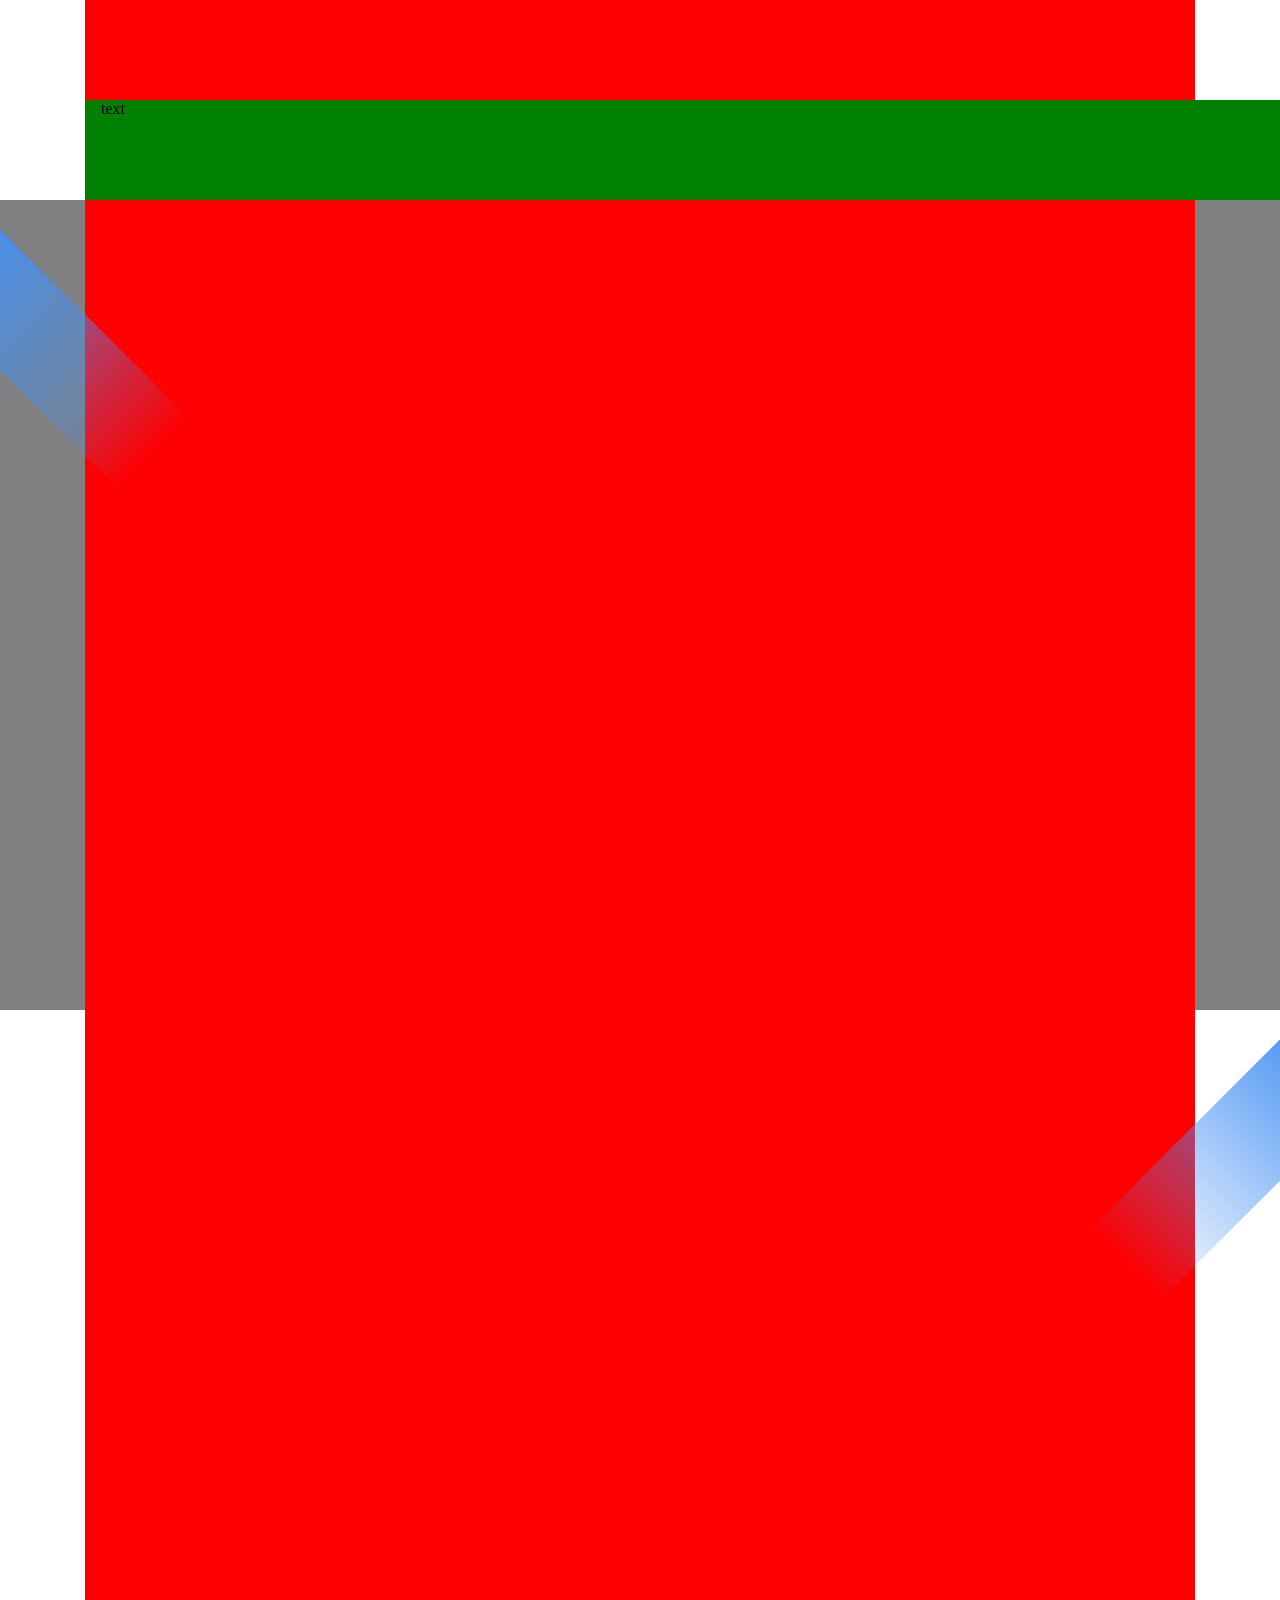
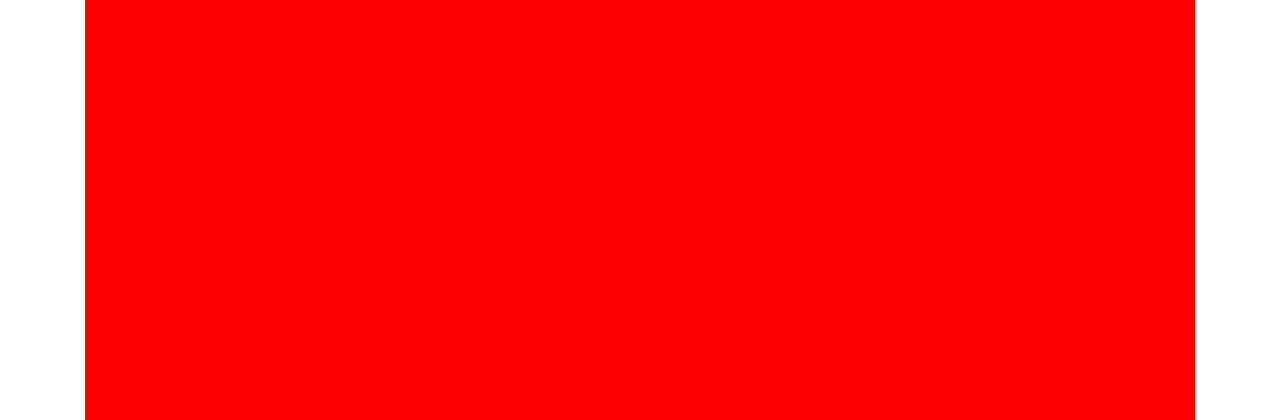
<file: project-demo/index.html>
<!DOCTYPE html>
<html lang="en">
<head>
    <meta charset="UTF-8">
    <meta name="viewport" content="width=device-width, initial-scale=1.0">
    <title>Project setup</title>
    <link rel="stylesheet" href="assets/style.css">
</head>
<body>
    <header>
        <div class="container">

        </div>
    </header>
    <main>
        <section class="blogs">
            <div class="container">
                text
            </div>
        </section>
        <section class="testimonals">
            <div class="container">
                <span class="strips left"></span>
            </div>
        </section>
        <section class="about-us">
            <div class="container"> 
                <span class="strips right"></span>
                
            </div>
        </section>
    </main>
    <footer>
        <section>
            <div class="container">

            </div>
        </section>
        <section>
            <div class="container">

            </div>
        </section>
        <section>

        </section>
    </footer>
</body>
</html>
</file>
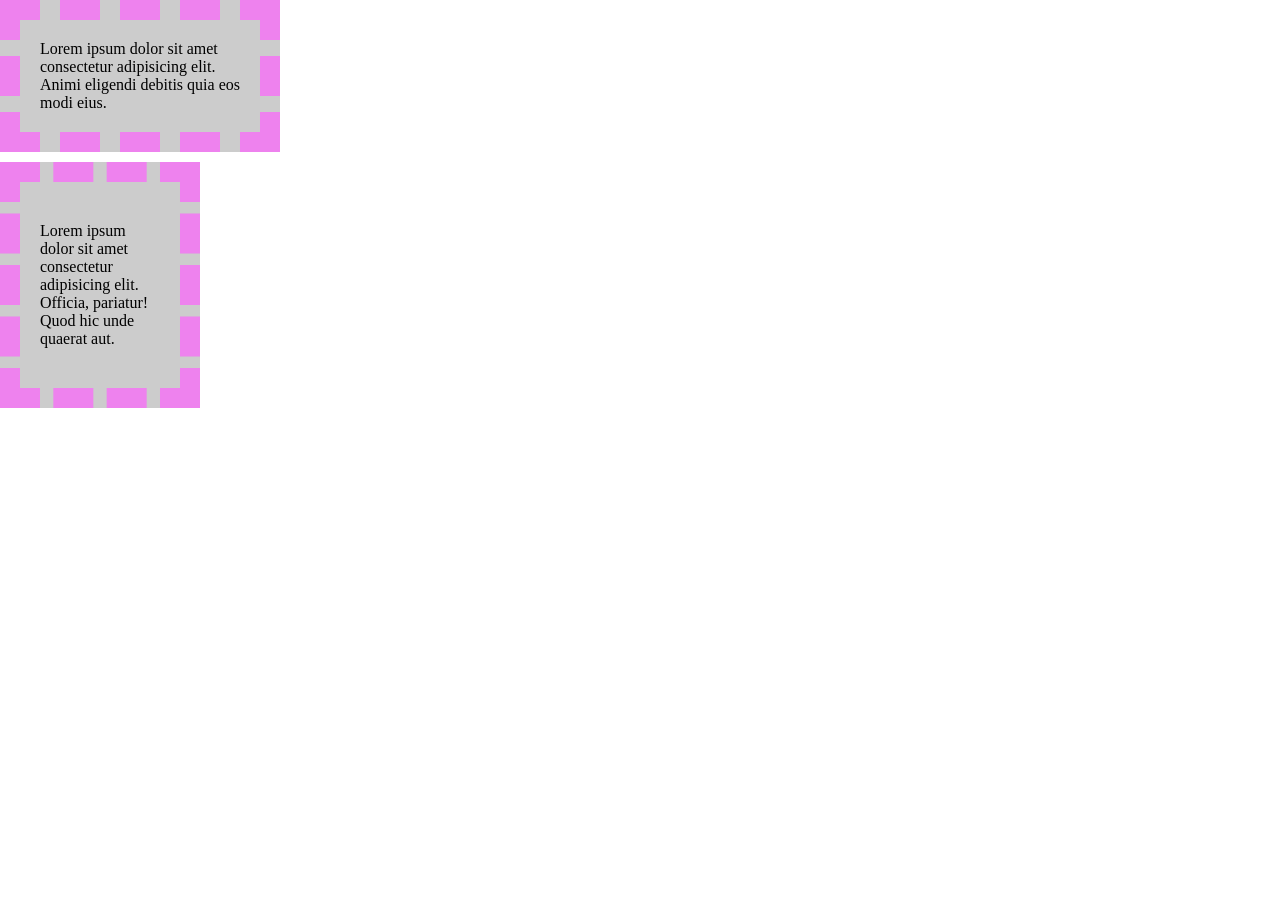
<file: class_work/boxmodel-day-7/index.html>
<!DOCTYPE html>
<html lang="en">
<head>
    <meta charset="UTF-8">
    <meta name="viewport" content="width=device-width, initial-scale=1.0">
    <title>Boder-box</title>
    <link rel="stylesheet" href="style.css">
</head>
<body>
    <div class="bg-text">
        Lorem ipsum dolor sit amet consectetur adipisicing elit. Animi eligendi debitis quia eos modi eius.
    </div>
    <div class="bg-text bg-text2">
        Lorem ipsum dolor sit amet consectetur adipisicing elit. Officia, pariatur! Quod hic unde quaerat aut.
    </div>
</body>
</html>
</file>
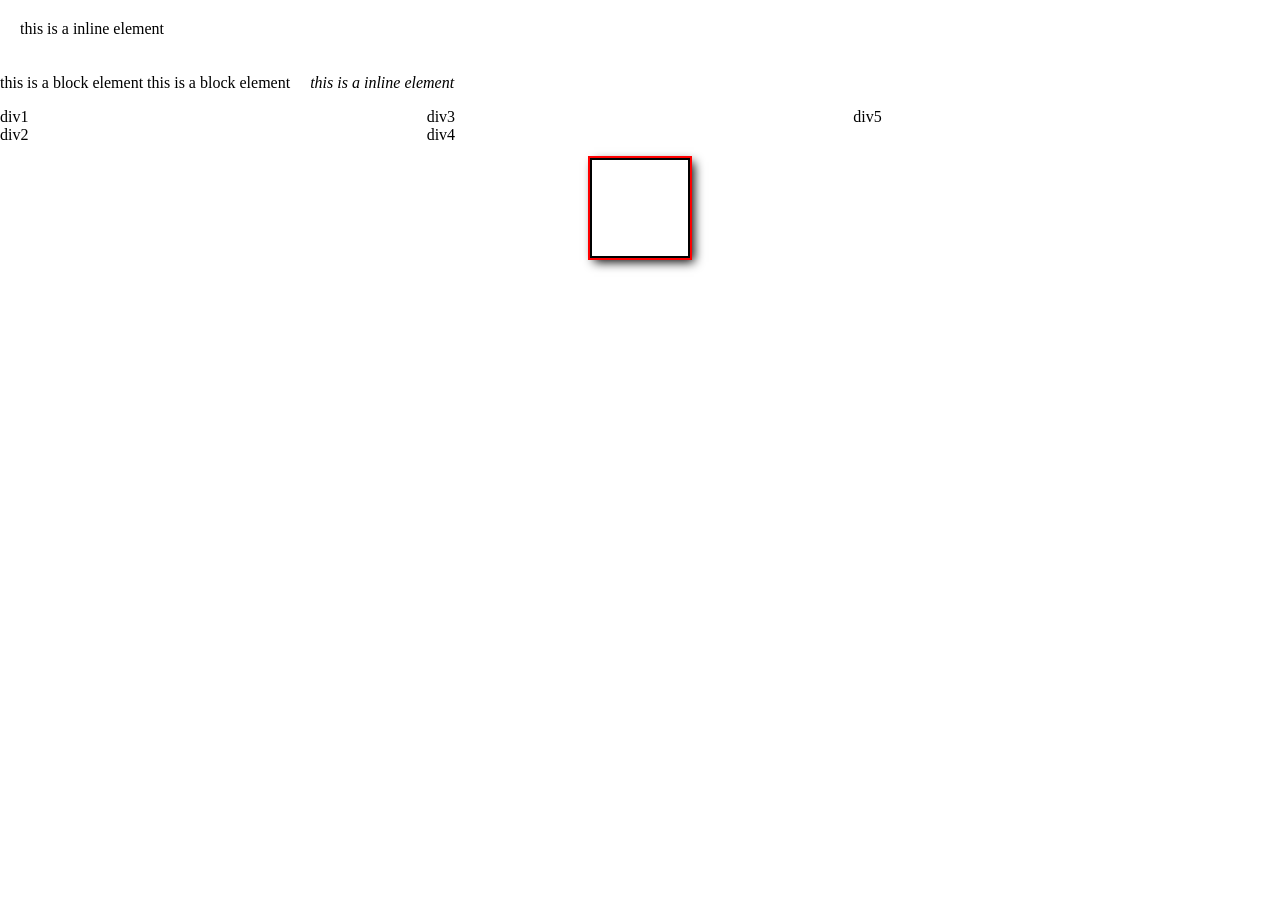
<file: class_work/display-day-10/index.html>
<!DOCTYPE html>
<html lang="en">
<head>
    <meta charset="UTF-8">
    <meta name="viewport" content="width=device-width, initial-scale=1.0">
    <title>Display - proprety </title>
    <link rel="stylesheet" href="style.css">
</head>
<body>
    <main>
        <span>
            this is a inline element
        </span>
        <p>this is a block element</p>
        <p class="vissibilty-hidden">this is a block element</p>
        <p class="d-none">
            Lorem ipsum dolor sit amet consectetur adipisicing elit. Aliquid, porro totam. Quae alias, et quasi enim consectetur saepe pariatur eligendi aspernatur optio, harum corporis voluptatibus quo itaque sunt ab laudantium!
        </p>
        <em>this is a inline element</em>

        <section class="display-flex">
            <div class="d-flex">
                <div>div1</div>
                <div>div2</div>
                <div>div3</div>
                <div>div4</div>
                <div>div5</div>
            </div>
        </section>
        <div class="box-shadow">
            
        </div>
    </main>
</body>
</html>
</file>
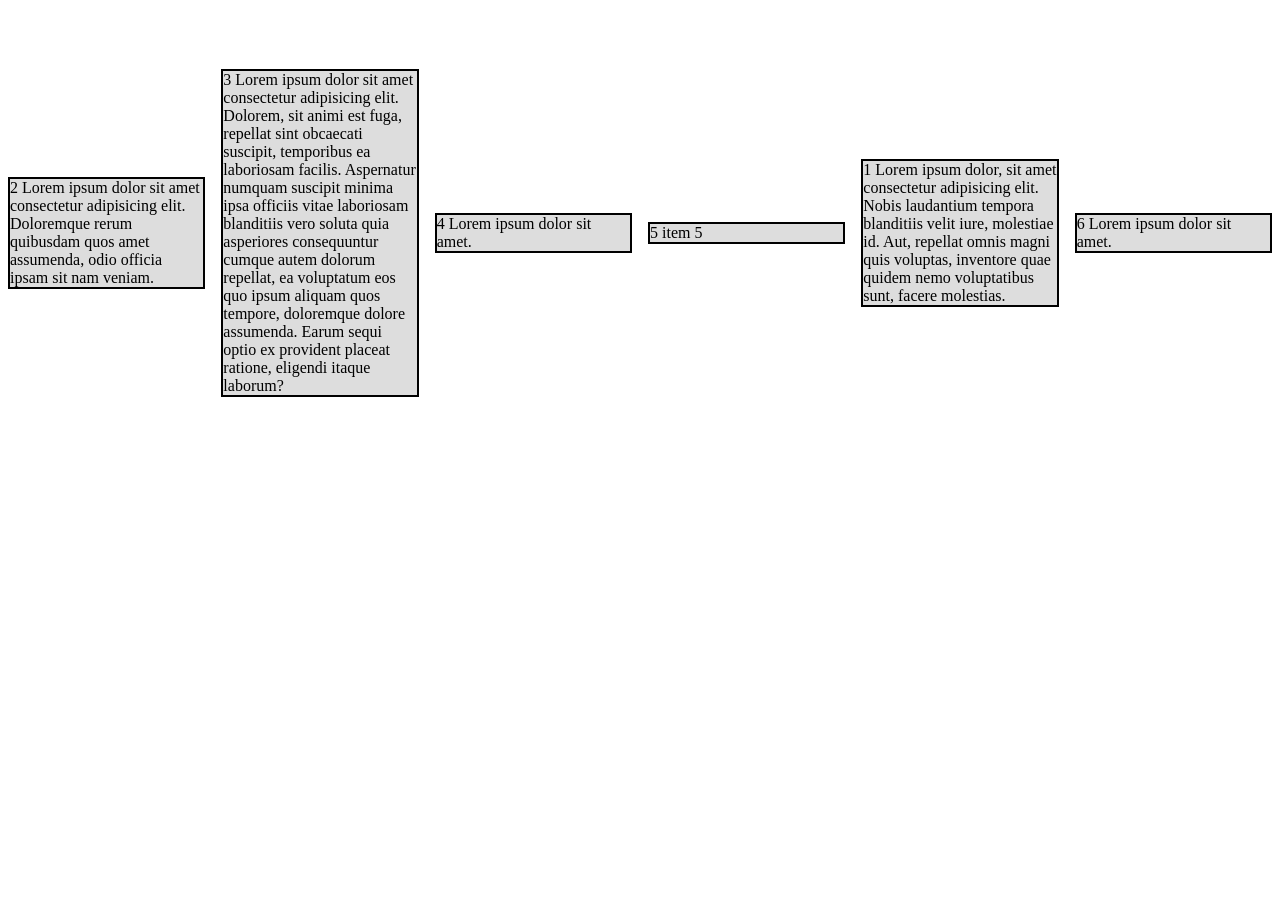
<file: class_work/flexbox-day-11/index.html>
<!DOCTYPE html>
<html lang="en">
<head>
    <meta charset="UTF-8">
    <meta name="viewport" content="width=device-width, initial-scale=1.0">
    <title>Flexbox</title>
    <style>
        *{
            /* margin: 0;
            padding: 0; */
            box-sizing: border-box;
        }
        .d-flex{
            display: flex;
            flex-direction: row;
            height: 450px;
            flex-wrap: wrap;
            align-items: center;
            gap: 1rem;
            row-gap: 2rem;
            justify-content: flex-start;
        }
        .flex-item{
            flex-grow: 1;
            width: 20%;
            /* height: 200px; */
            background: #ddd;
            border: 2px solid #000;
            /* flex-shrink: 1; */
            flex-basis: 150px ;
        }
        .flex-item:first-child{
            order: 1;
        }
        .flex-item:last-child{
            order: 1;
        }
        /* .flex-item:nth-child(2){
            flex-grow: 1;
        } */
    </style>
</head>
<body>
    <main>
        <div class="d-flex">
            <div class="flex-item">1 Lorem ipsum dolor, sit amet consectetur adipisicing elit. Nobis laudantium tempora blanditiis velit iure, molestiae id. Aut, repellat omnis magni quis voluptas, inventore quae quidem nemo voluptatibus sunt, facere molestias.</div>
            <div class="flex-item">2 Lorem ipsum dolor sit amet consectetur adipisicing elit. Doloremque rerum quibusdam quos amet assumenda, odio officia ipsam sit nam veniam.</div>
            <div class="flex-item">3 Lorem ipsum dolor sit amet consectetur adipisicing elit. Dolorem, sit animi est fuga, repellat sint obcaecati suscipit, temporibus ea laboriosam facilis. Aspernatur numquam suscipit minima ipsa officiis vitae laboriosam blanditiis vero soluta quia asperiores consequuntur cumque autem dolorum repellat, ea voluptatum eos quo ipsum aliquam quos tempore, doloremque dolore assumenda. Earum sequi optio ex provident placeat ratione, eligendi itaque laborum?</div>
            <div class="flex-item">4 Lorem ipsum dolor sit amet.</div>
            <div class="flex-item">5 item 5</div>
            <div class="flex-item">6 Lorem ipsum dolor sit amet.</div>
        </div>
    </main>
</body>
</html>
</file>
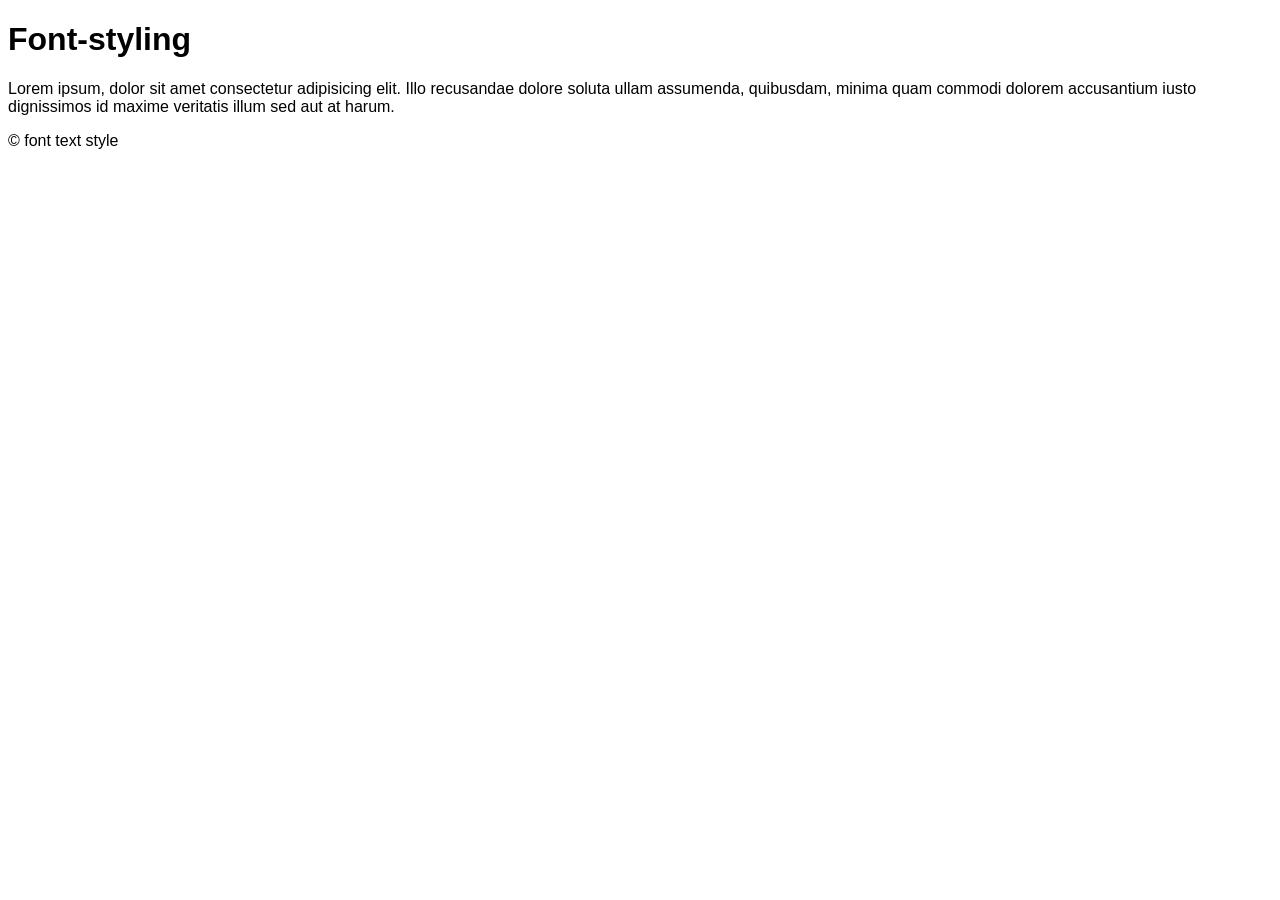
<file: class_work/font-day-5/index.html>
<!DOCTYPE html>
<html lang="en">
<head>
    <meta charset="UTF-8">
    <meta name="viewport" content="width=device-width, initial-scale=1.0">
    <title>Font-styling</title>
    <link rel="preconnect" href="https://fonts.googleapis.com">
    <link rel="preconnect" href="https://fonts.gstatic.com" crossorigin>
    <link href="https://fonts.googleapis.com/css2?family=Fira+Code:wght@300..700&display=swap" rel="stylesheet">
    <link rel="stylesheet" href="style.css">
</head>
<body>
    <header>
        <h1>Font-styling</h1>
    </header>
    <main>
        <p>Lorem ipsum, dolor sit amet consectetur adipisicing elit. Illo recusandae dolore soluta ullam assumenda, quibusdam, minima quam commodi dolorem accusantium iusto dignissimos id maxime veritatis illum sed aut at harum.</p>
    </main>
    <footer>
        &copy; font text style
    </footer>
</body>
</html>
</file>
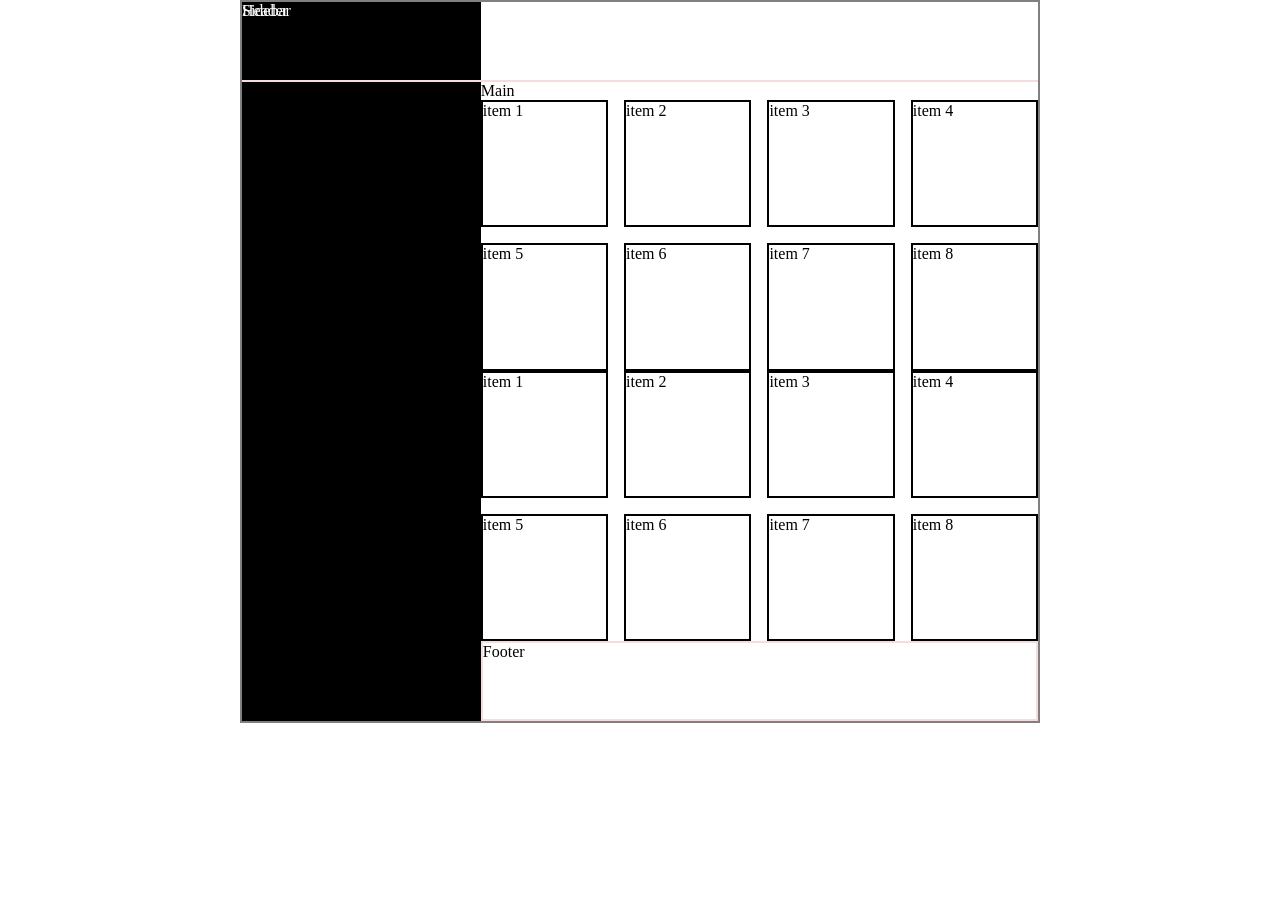
<file: class_work/grid-day-12/index.html>
<!DOCTYPE html>
<html lang="en">
<head>
    <meta charset="UTF-8">
    <meta name="viewport" content="width=device-width, initial-scale=1.0">
    <title>Grid</title>
    <link rel="stylesheet" href="style.css">
</head>
<body>
    <header>
        Header
    </header>
    <section class="sidebar">
        Sidebar
    </section>
    <main>
        Main
        <div class="inner-grid">
        <div class="div">item 1</div>
        <div class="div">item 2</div>
        <div class="div">item 3</div>
        <div class="div">item 4</div>
        <div class="div">item 5</div>
        <div class="div">item 6</div>
        <div class="div">item 7</div>
        <div class="div">item 8</div>
        </div>
        <div class="inner-grid inner-grid-2">
        <div class="div">item 1</div>
        <div class="div">item 2</div>
        <div class="div">item 3</div>
        <div class="div">item 4</div>
        <div class="div">item 5</div>
        <div class="div">item 6</div>
        <div class="div">item 7</div>
        <div class="div">item 8</div>
        </div>
    </main>
    <footer>
        Footer
    </footer>
</body>
</html>
</file>
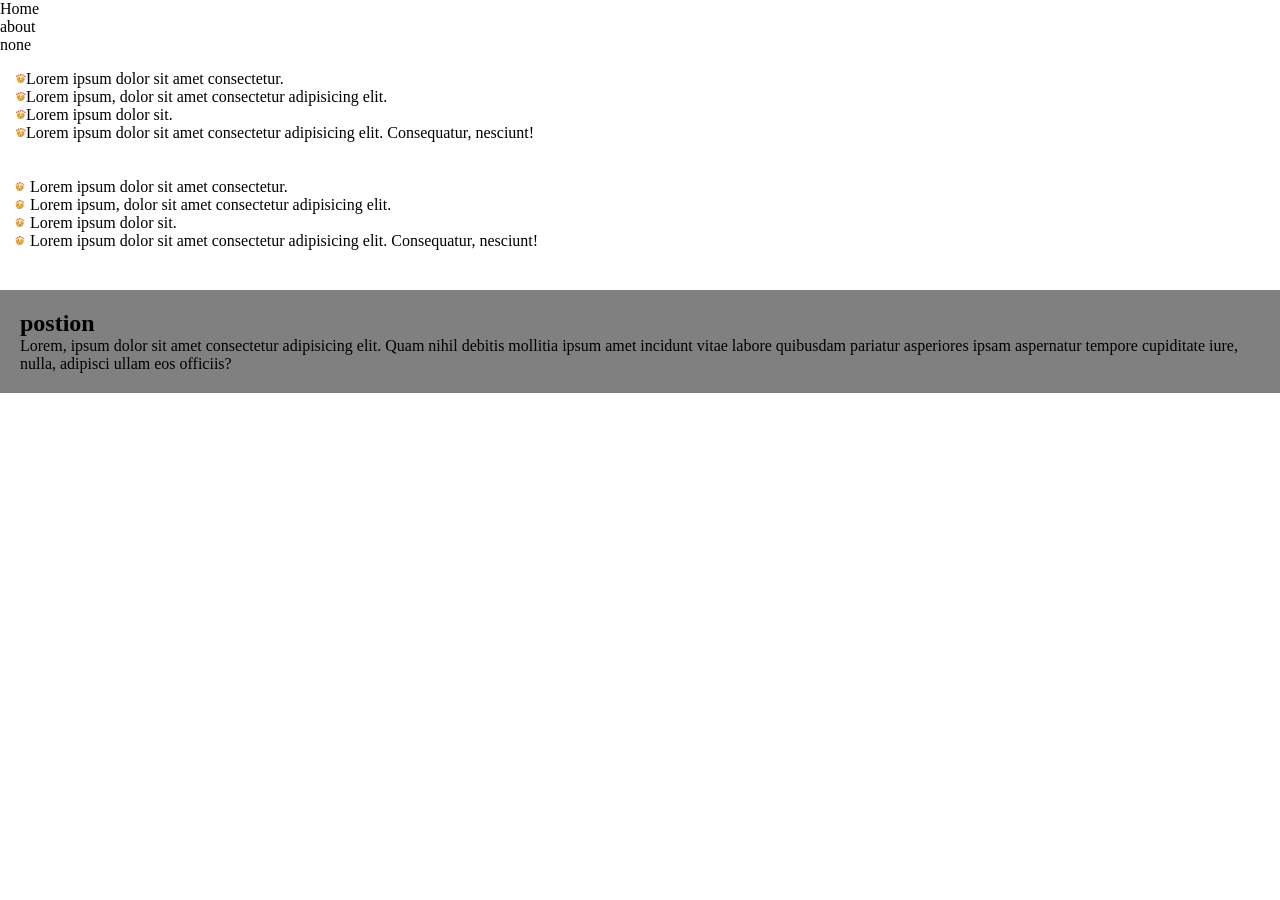
<file: class_work/list-position-overflow-day-8/index.html>
<!DOCTYPE html>
<html lang="en">
<head>
    <meta charset="UTF-8">
    <meta name="viewport" content="width=device-width, initial-scale=1.0">
    <title>List-Postion-Overflow</title>
    <link rel="stylesheet" href="style.css">    
</head>
<body>
    <main>
        <div class="menu">
            <ul>
                <li>Home</li>
                <li>about</li>
                <li>none</li>
            </ul>
        </div>
        <ul class="emoji">
            <li>Lorem ipsum dolor sit amet consectetur.</li>
            <li>Lorem ipsum, dolor sit amet consectetur adipisicing elit.</li>
            <li>Lorem ipsum dolor sit.</li>
            <li>Lorem ipsum dolor sit amet consectetur adipisicing elit. Consequatur, nesciunt!</li>
        </ul>
        <ul class="un-style">
            <li>Lorem ipsum dolor sit amet consectetur.</li>
            <li>Lorem ipsum, dolor sit amet consectetur adipisicing elit.</li>
            <li>Lorem ipsum dolor sit.</li>
            <li>Lorem ipsum dolor sit amet consectetur adipisicing elit. Consequatur, nesciunt!</li>
        </ul>
        <div class="div">
            <h2>postion</h2>
            <p>Lorem, ipsum dolor sit amet consectetur adipisicing elit. Quam nihil debitis mollitia ipsum amet incidunt vitae labore quibusdam pariatur asperiores ipsam aspernatur tempore cupiditate iure, nulla, adipisci ullam eos officiis?</p>
        </div>
    </main>
</body>
</html>
</file>
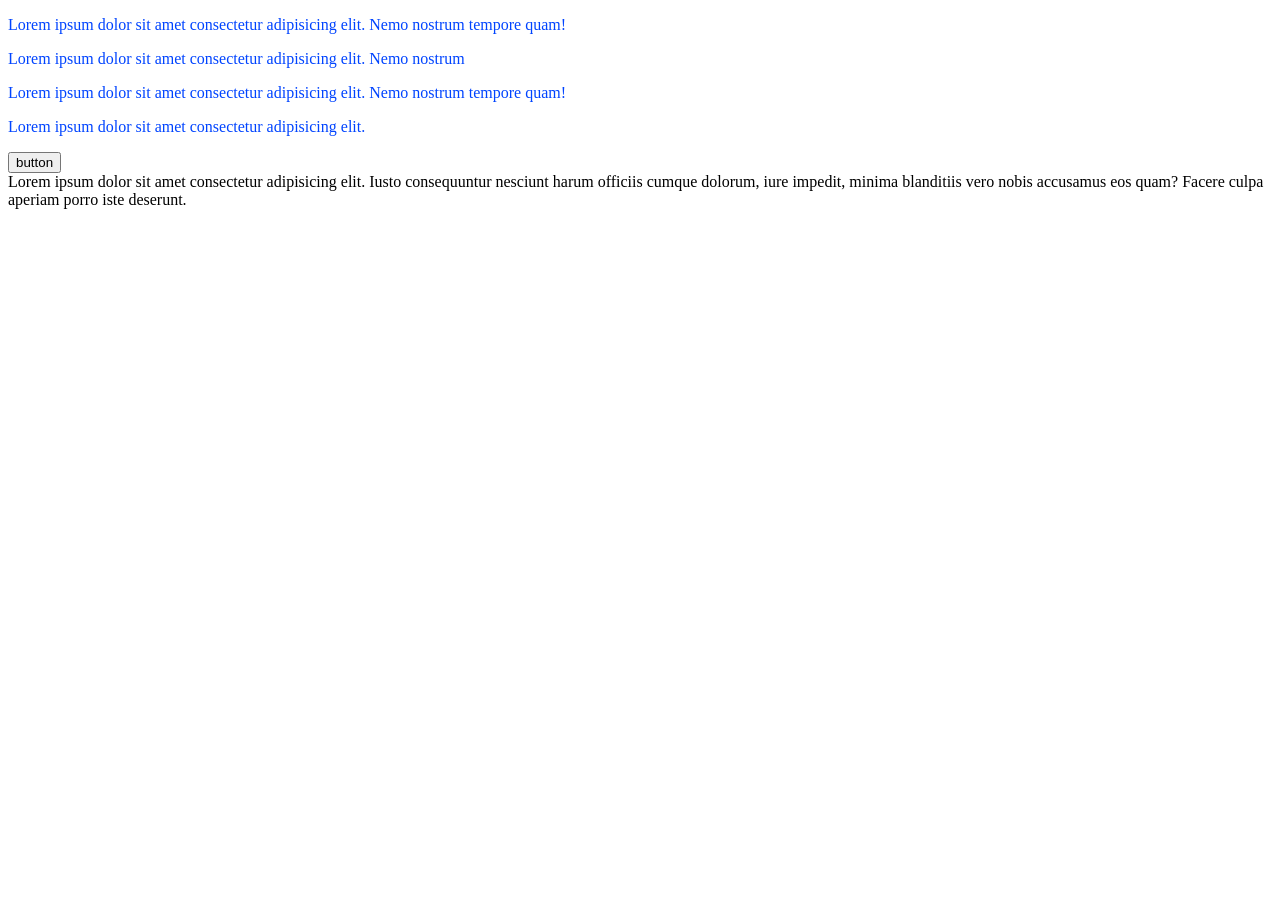
<file: class_work/selectors/index.html>
<!DOCTYPE html>
<html lang="en">
<head>
    <meta charset="UTF-8">
    <meta name="viewport" content="width=device-width, initial-scale=1.0">
    <title>Document</title>
    <link rel="stylesheet" href="style.css">
</head>
<body>
    <main>
        <p>Lorem ipsum dolor sit amet consectetur adipisicing elit. Nemo nostrum tempore quam!</p>
        <p>Lorem ipsum dolor sit amet consectetur adipisicing elit. Nemo nostrum </p>
        <p>Lorem ipsum dolor sit amet consectetur adipisicing elit. Nemo nostrum tempore quam!</p>
        <p>Lorem ipsum dolor sit amet consectetur adipisicing elit.</p>
        <button>button</button>
        <div class="togglecontent show">
            Lorem ipsum dolor sit amet consectetur adipisicing elit. Iusto consequuntur nesciunt harum officiis cumque dolorum, iure impedit, minima blanditiis vero nobis accusamus eos quam? Facere culpa aperiam porro iste deserunt.
        </div>
    </main>
</body>
</html>
</file>
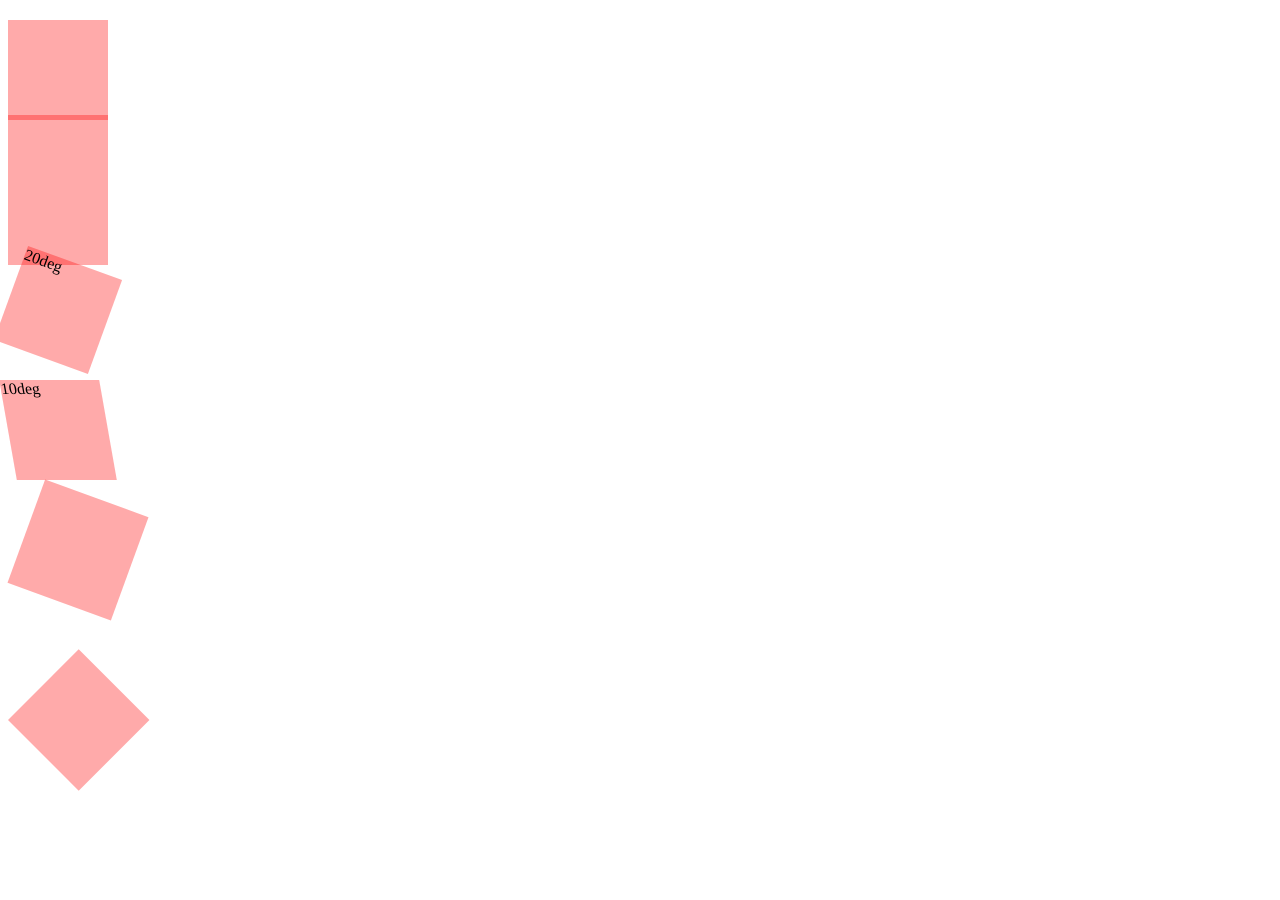
<file: class_work/tranform-animation-day-13/index.html>
<!DOCTYPE html>
<html lang="en">
<head>
    <meta charset="UTF-8">
    <meta name="viewport" content="width=device-width, initial-scale=1.0">
    <title>Document</title>
    <link rel="stylesheet" href="style.css">
</head>
<body>
    <main>
        <div class="box box1">

        </div>
        <div class="box box2">

        </div>
        <div class="box box3">
           <span>20deg</span>
        </div>
        <div class="box box4">
            10deg
        </div>
        <div class="box box5">
            
        </div>
        <div class="box box6">
            
        </div>
    </main>
</body>
</html>
</file>
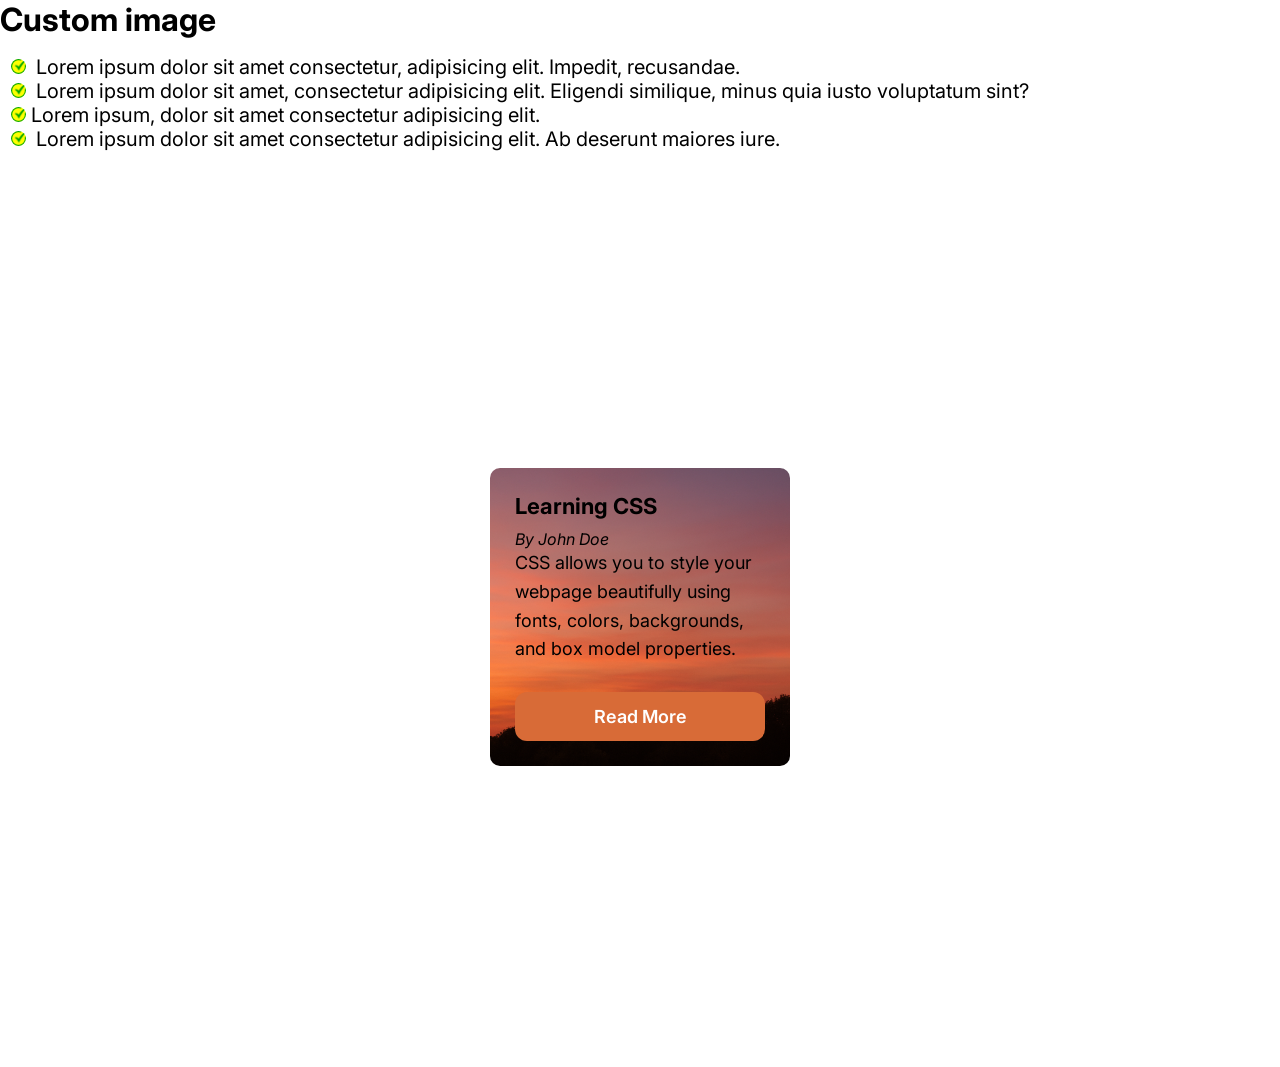
<file: task/task-12-sep/index.html>
<!DOCTYPE html>
<html lang="en">
  <head>
    <meta charset="UTF-8" />
    <meta name="viewport" content="width=device-width, initial-scale=1.0" />
    <title>task 12- sep</title>
    <link rel="stylesheet" href="style.css" />
    <link rel="preconnect" href="https://fonts.googleapis.com" />
    <link rel="preconnect" href="https://fonts.gstatic.com" crossorigin />
    <link
      href="https://fonts.googleapis.com/css2?family=Inter:ital,opsz,wght@0,14..32,100..900;1,14..32,100..900&display=swap"
      rel="stylesheet"
    />
  </head>
  <body>
    <header>
      <h1>Custom image</h1>
    </header>
    <main>
      <section class="list">
        <ul class="emoji div">
          <li>
            Lorem ipsum dolor sit amet consectetur, adipisicing elit. Impedit,
            recusandae.
          </li>
          <li>
            Lorem ipsum dolor sit amet, consectetur adipisicing elit. Eligendi
            similique, minus quia iusto voluptatum sint?
          </li>
          <li>Lorem ipsum, dolor sit amet consectetur adipisicing elit.</li>
          <li>
            Lorem ipsum dolor sit amet consectetur adipisicing elit. Ab deserunt
            maiores iure.
          </li>
        </ul>
      </section>
      <section class="card-img">
         <div class="card">
        <img class="bg-image" src="../task-11-sep/assets/img/bg-image.png" />
        <h2>Learning CSS</h2>
        <span><i>By John Doe</i></span>
        <p>CSS allows you to style your webpage beautifully using fonts, colors, backgrounds, and box model properties.
        </p>
        <a class="btn" href="#">Read More</a>
    </div>
    </div>
      </section>
    </main>
  </body>
</html>
</file>
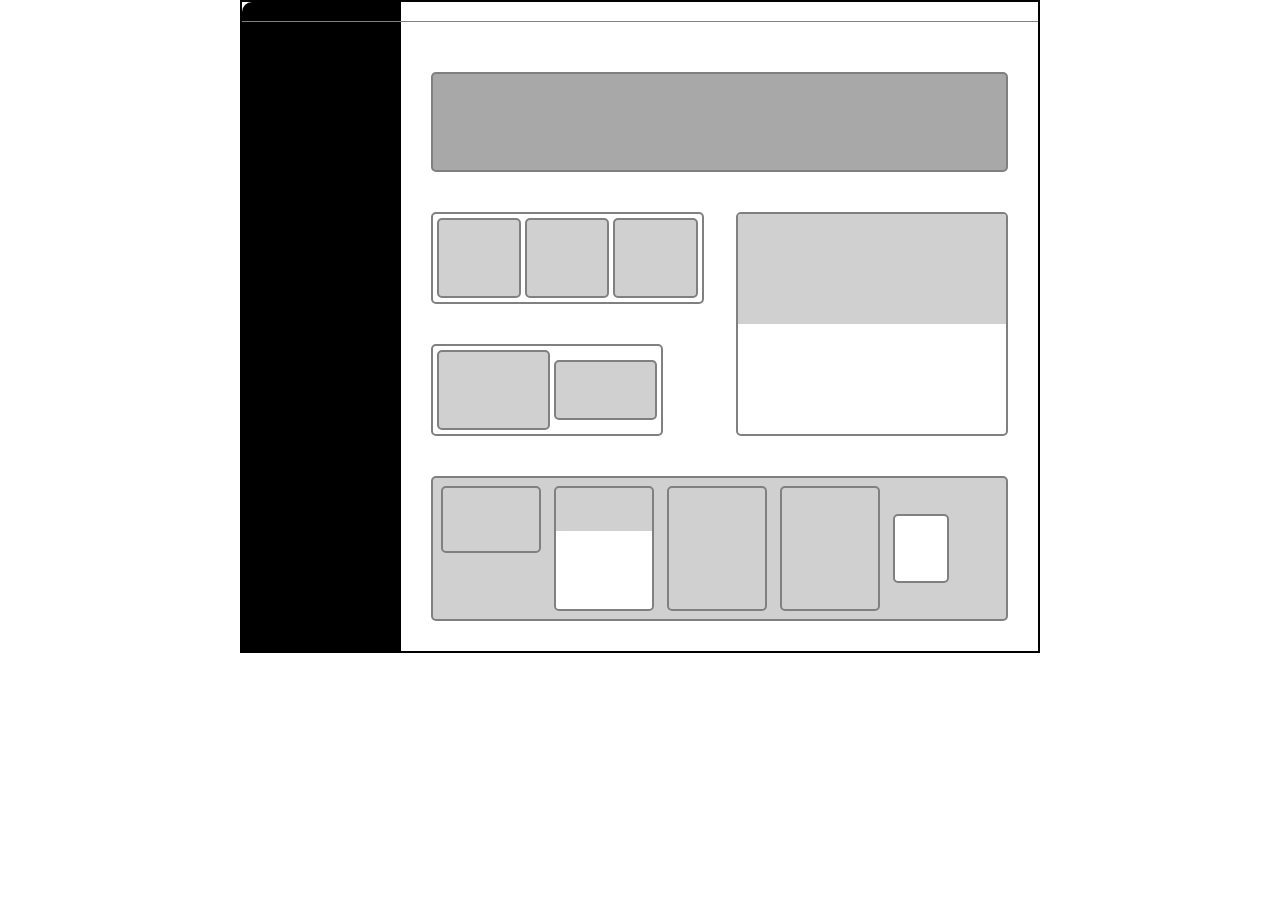
<file: task/task-17-sep-imp/index.html>
<!DOCTYPE html>
<html lang="en">
<head>
    <meta charset="UTF-8">
    <meta name="viewport" content="width=device-width, initial-scale=1.0">
    <title>Task-Flexbox</title>
    <link rel="stylesheet" href="style.css">
</head>
<body>
    <main class="d-flex">
        <header>&nbsp;</header>
        <section class="sidebar">&nbsp;</section>
        <section class="main">
            <section class="hero border rounded">&nbsp;</section>
            <section class="section-2 d-flex ">
                <div class="left-panel">
                    <div class="panel-top d-flex border rounded">
                        <div class="box rounded bg-gray border">&nbsp;</div>
                        <div class="box rounded bg-gray border">&nbsp;</div> 
                        <div class="box rounded bg-gray border">&nbsp;</div>
                    </div>
                    <div class="bottom-panel align-center d-flex border rounded">
                        <div class="box rounded bg-gray border">&nbsp;</div>
                        <div class="box rounded bg-gray border">&nbsp;</div>
                    </div>
                </div>
                <div class="border rounded  border-wrapper d-flex flex-column">
                    <div class="box bg-gray ">&nbsp;</div>
                    <div class="box ">&nbsp;</div>
                </div>
            </section>
            <section class="section-3 border rounded d-flex bg-gray justify-cente align-center">
                 <div class="box bg-gray rounded border">&nbsp; </div>
                 <div class="box bg-gray border-wrapper border d-flex rounded flex-column">
                    <div class="box bg-gray rounded">&nbsp;</div>
                    <div class="box bg-white">&nbsp;</div>
                 </div>
                 <div class="box bg-gray rounded border">&nbsp;</div>
                 <div class="box bg-gray rounded border">&nbsp;</div>
                 <div class="box bg-white rounded border">&nbsp;</div>
            </section>
        </section>
    </main>
</body>
</html>
</file>
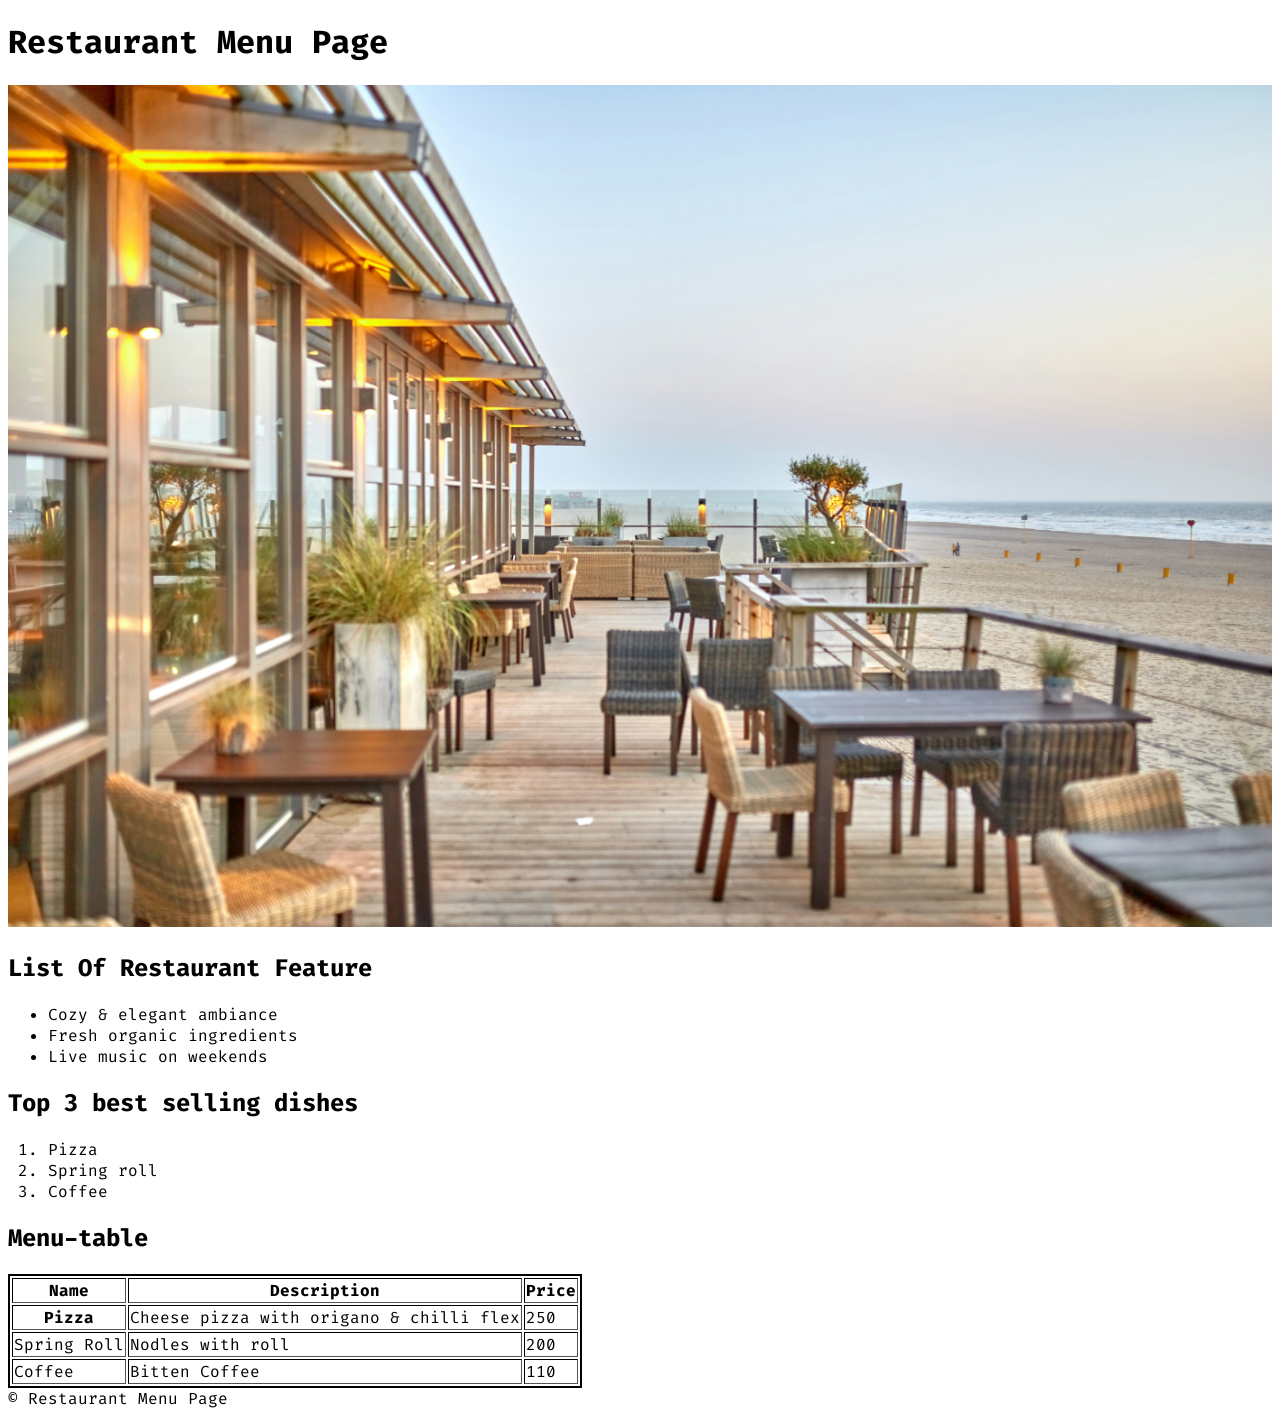
<file: task/task-8-sep/index.html>
<!DOCTYPE html>
<html lang="en">
  <head>
    <meta charset="UTF-8" />
    <meta name="viewport" content="width=device-width, initial-scale=1.0" />
    <title>Restaurant menu page</title>
    <link rel="stylesheet" href="style.css"/>
    <link rel="preconnect" href="https://fonts.googleapis.com">
<link rel="preconnect" href="https://fonts.gstatic.com" crossorigin>
<link href="https://fonts.googleapis.com/css2?family=Cascadia+Code:ital,wght@0,200..700;1,200..700&family=Fira+Code:wght@300..700&display=swap" rel="stylesheet">
  </head>
  <body>
    <header>
      <div class="container">
        <h1>Restaurant Menu Page</h1>
        <img class="img-responsive" src="../assets/mathew-schwartz-GjzJFMnJZYg-unsplash.jpg" alt="Restaurant-image">
    </header>
    <main>
      <section>
        <div class="container">
          <h2>List Of Restaurant Feature</h2>
          <ul>
            <li>Cozy & elegant ambiance</li>
            <li>Fresh organic ingredients</li>
            <li>Live music on weekends</li>
          </ul>
          <h2>Top 3 best selling dishes</h2>
          <ol>
            <li>Pizza</li>
            <li>Spring roll</li>
            <li>Coffee</li>
          </ol>
        </div>
      </section>
      <section>
        <h2>Menu-table</h2>
        <table border="1px">
            <thead>
                <tr>
                    <th>Name</th>
                    <th>Description</th>
                    <th>Price</th>
                </tr>
            </thead>
            <tbody>
                <tr>
                    <th>Pizza</th>
                    <td>Cheese pizza with origano & chilli flex</td>
                    <td>250</td>
                </tr>
                <tr>
                    <td>Spring Roll</td>
                    <td>Nodles with roll</td>
                    <td>200</td>
                </tr>
                <tr>
                    <td>Coffee</td>
                    <td>Bitten Coffee</td>
                    <td>110</td>
                </tr>
            </tbody>
        </table>
      </section>
    </main>
    <footer>
        &copy; Restaurant Menu Page
    </footer>
  </body>
</html>
</file>
<file: project-demo/assets/style.css>
*{
    margin: 0;
    padding: 0;
    box-sizing: border-box;
    scroll-behavior: smooth;
}

:root{
    --container-max-width: 1110px;

}
.container{
    width: 100%;
    max-width: var(--container-max-width);
    margin-inline: auto;
    min-height: 100px;
    background-color: red;
    padding-inline: 1rem;
}
@media(max-width: 1199.98px){
    :root{
    --container-max-width: 920px;
    }
}
@media(max-width: 991.98px){
    :root{
    --container-max-width: 710px;
    }
}
@media(max-width: 767.98px){
    :root{
    --container-max-width: 540px;
    }
}
@media(max-width: 574.98px){
    :root{
    --container-max-width: 100%;
    }
}

.blogs .container{
    max-width: calc(var(--container-max-width) + ((100vw - var(--container-max-width))/2));
    margin-right: 0;
    background-color: green;
}

:where(.testimonals, .about-us) .container{
    min-height: 90vh;

}
:where(.testimonals, .about-us) {
    position: relative;
    overflow: hidden;

}
.testimonals{
    background-color: gray;
}
.strips{
    display: block;
    width: min(100px, 12%);
    height: min(300px, 50vh);
    background: linear-gradient(#4691F2, #4691F200 );
    position: absolute;
    transform-origin: 20% right;
}
.strips.left{
    left: 0;
    rotate: 315deg;
    
}
.strips.right{
    right: 0;
    rotate: -315deg;

}
</file>
<file: class_work/boxmodel-day-7/style.css>
*{
    margin: 0;
    padding: 0;
}
.bg-text{
    background: #ccc;
    width: 200px;
    padding: 20px;
    border: 20px dashed violet;
}

.bg-text2{
    padding-block: 40px;
    box-sizing: border-box;
    margin: 10px 0 0 0 ;
}
</file>
<file: class_work/display-day-10/style.css>
*{
    margin: 0;
    padding: 0;
    box-sizing: border-box;
}
span{
    padding: 20px;
    width: 50vh;
    display: block;
    /* margin: 20px; */

}
p{
    display: inline;
}
em{
    display: inline-block;
    padding: 1rem;
}
.d-none{
    display: none;
}
.d-flex{
    display: flex;
    flex-direction: column;
    height: 50px;
    flex-wrap: wrap;
}
.box-shadow{
    width: 100px;
    height: 100px;
    border: 2px solid black;
    outline: 2px solid red;
    margin: auto;
    box-shadow: 4px 4px 10px;
}
</file>
<file: class_work/font-day-5/style.css>
/* 
@import url('https://fonts.googleapis.com/css2?family=Fira+Code:wght@300..700&display=swap'); */


body{
  font-family: 'Franklin Gothic Medium', 'Arial Narrow', Arial, sans-serif
}
</file>
<file: class_work/grid-day-12/style.css>
*{
    margin: 0;
    padding: 0;
    box-sizing: border-box;
}
body{
    display: grid;
    max-width: 800px;
    margin-inline: auto;
    border: 2px solid gray;
    grid-template-columns: 3fr 7fr;
    grid-template-rows: 80px auto 80px;
}
.sidebar{
    background: black;
    grid-row: 1/span 3;
    color: white;
    grid-column: 1/span 1;
}
header{
    border-bottom: 2px solid rgb(246, 221, 221);
    grid-column: 1/span 2;
    grid-row: 1/span 1;
    color: white;
    position: relative;
    z-index: 1;
}
main{
    grid-column: 2/span 1;
    grid-row: 2/span 1;
  

}
.inner-grid{
    display: grid;
    grid-template-columns: 1fr 1fr 1fr 1fr;
    grid-template-rows: auto;
    max-width: 100%;
    gap: 1rem;

}
footer{
    border: 2px solid rgb(246, 221, 221);
    grid-column: 2/span 1;
    grid-row: 3/span 1;
    position: relative;
    z-index: 1;
}
.div{
    aspect-ratio: 1/1;
    border: 2px solid black;
}
.inner-grid-2{
    --columns: 4
    /* grid-template-columns: repeat(4, 1fr); */
    grid-template-columns: repeat((var(--columns)), minmax(200px,1fr))/;
}
/* @media (max-width : 768px){
    .inner-grid-2{
        --columns:2;
    }
} */
</file>
<file: class_work/list-position-overflow-day-8/style.css>
*{
    box-sizing: border-box;
    margin: 0;
    padding: 0;
}
.emoji{
    list-style-type: none;
    list-style-position: inside;
    padding: 1rem;
    
    /* list-style-image: url("./assets/emoji.jpg"); */

}
.emoji li::before{
    content: "";
    background: url("./assets/emoji.jpg") center/cover no-repeat;
    width: 10px;
    display: inline-block;
    aspect-ratio: 1/1;

}
.un-style{
    list-style: none;
    padding: 20px;
}
.un-style li::before{
    content: "";
    display: inline-block;
    width: 10px;
    aspect-ratio: 1/1;
    background: url("./assets/emoji.jpg") center/cover no-repeat;
    border-radius: 50%;
    position: relative;
    right: 5px;
}
.div{
    margin-top: 20px;
    padding: 20px;
    position: relative;
    background: gray;
}
.div p{
    /* position: absolute; */
    bottom: 0;

}
.menu ul{
    list-style: none;
    display: inline-block;
    position: relative;
}
.menu{
    position: sticky;
    top: 0;

}
</file>
<file: class_work/selectors/style.css>
main:hover p{
    color: rebeccapurple;
}
/* main p:hover{
    color: red;
} */
main p:not(:hover){
    color: rgb(0, 68, 255);
}
.togglecontent:not(.show){
    display: none;
}
</file>
<file: class_work/tranform-animation-day-13/style.css>
.box{
    width: 100px;
    height: 100px;
    background-color: #f005;
    margin-top: 20px;
    /* display: inline-block; */

}
.box1{
    transform: translate(10px 20px);
    /* transform: translateX(10px);
    transform: translateY(20px); */
    

}
.box2{
    /* transform: scale(1.2); */
    transform: scaleX(0.8);
    transform: scaleY(1.5);
}
.box3{
    transform: rotate(20deg);
    /* transform: rotateX(180deg); */
}
.box3 span{
    transform: rotate(-20deg);
}
.box4{
    transform: skew(10deg);
}
.box5{
    /* transform: translate(20px) rotate(30deg) scale(1.3) ; */
    translate: 20px;
    rotate: 20deg;
    scale: 1.1;
}
.box5:hover{
    /* transform: rotate(0deg); */
    rotate: 0deg;
}
.box6{
    transform: rotate(45deg);
    /* transform-origin: 100% 0; */
    transform-origin: top right;
    transform-origin: bottom left;
}
</file>
<file: task/task-12-sep/style.css>
* {
    margin: 0;
    padding: 0;
    box-sizing: border-box;
    /* background-color: black;
    color: white; */
    font-family: "Inter", sans-serif;
}

body {
    font-family: 'Inter', sans-serif;
}

.list {
  font-size: 20px;
}
.emoji {
  list-style-type: none;
  list-style-position: inside;
  padding: 1rem;
}
.emoji li::before {
  content: "";
  background: url("./assets/tick.webp") center/cover no-repeat ;
  width: 15px;
  display: inline-block;
  aspect-ratio: 1/1;
  border-radius: 50%;
  position: relative;
  background-color: yellow;
  right: 5px;
}
.card-img{
    display: flex;
    justify-content: center;
    align-items: center;
    min-height: 100vh;
    margin: 0;

}

.card {
    position: relative;
    width: 300px;
    border-radius: 10px;
    padding: 25px;
    text-align: left;
    /* overflow: hidden; */
    overflow: scroll;
  
}

.card .bg-image {
    position: absolute;
    top: 0;
    left: 0;
    width: 100%;
    height: 100%;
    object-fit: cover;
    z-index: -1;
    
}

.card h2 {
    font-size: 22px;
    font-weight: 700;
    margin-bottom: 10px;
    position: relative;
}

.card p {
    font-size: 18px;
    line-height: 1.6;
    margin-bottom: 28px;
    position: relative;
}

.btn {
    display: block;
    background: #d86b37;
    color: #fff;
    font-weight: 600;
    padding: 14px;
    text-align: center;
    border-radius: 12px;
    text-decoration: none;
    font-size: 18px;
    position: relative;
}
</file>
<file: task/task-17-sep-imp/style.css>
*{
    margin: 0;
    padding: 0;
    box-sizing: border-box;
}
main{
    max-width: 800px;
    margin-inline: auto;
    border: 2px solid black;
    position: relative;
}
.d-flex{
    display: flex;

}
.flex-column{
    flex-direction: column;
}
.justify-between{
    justify-content: space-between;
}
.justify-center{
    justify-content: center;
}
.align-center{
     align-items: center;
}

header{
    position: absolute;
    left: 0;
    top: 0;
    width: 100%;
    height: 20px;
    border-bottom: 1px solid gray;
}
.border{
    border: 2px solid gray;
    overflow: hidden;
}
.rounded{
    border-radius: 5px;
}
.sidebar{
    width: 20%;
    background: #000;
    border-radius: 10px 0 0 0;
}
.main{
    margin-top: 40px;
    width: 80%;
    padding: 30px;
}
.hero{
    height: 100px;
    background: #a8a8a8;
    margin-bottom: 40px;
}
.section-2{
    gap: 2rem;
    margin-bottom: 40px;
}
.section-2 .left-panel, .section-2 .border-wrapper{
    width: 40%;
    flex-grow:  1;

}
.section-2 .panel-top, .section-2 .bottom-panel{
    gap: 4px;
    margin-bottom: 40px;
    padding: .25rem;
     
}
.section-2 .left-panel .box{
    width: 25%;
    flex-grow: 1;
    height: 80px;
}
.bg-gray{
    background-color: #d0d0d0;
}
.bg-white{
    background-color: white;
}
.section-2 .bottom-panel{
    margin-bottom: 0;
    max-width: 85%;
}
.section-2 .bottom-panel .box:last-child{
    height: 60px;
    width: 20%;
    align-items: center;
}
.border-wrapper .box{
    flex-grow: 1;
}
.section-3{
    padding: .5rem;
    gap: .8rem ;

}
.section-3 .box:last-child{
    width:  10%;
}
.section-3 .box{
    width: 18%;
    aspect-ratio: 4/5;
}
.section-3 .border-wrapper .box{
    width: 100%;
} 
.section-3 .border-wrapper .box:first-child{
    height: 55%;
}
.section-3 .border-wrapper .box:last-child{
    height: 4 5%;
}
.border-wrapper{
    overflow: hidden;
}
.section-3 .box:first-child{
    aspect-ratio: 3/2;
    align-self: flex-start;
}
</file>
<file: task/task-8-sep/style.css>
body{
    font-family: "Fira Code", monospace;
}
table{
    border: 2px solid black;
}
.img-responsive{
    max-width: 100%;
    width: 100%;
    max-height: 1000px;
    object-fit: cover;

}
</file>
